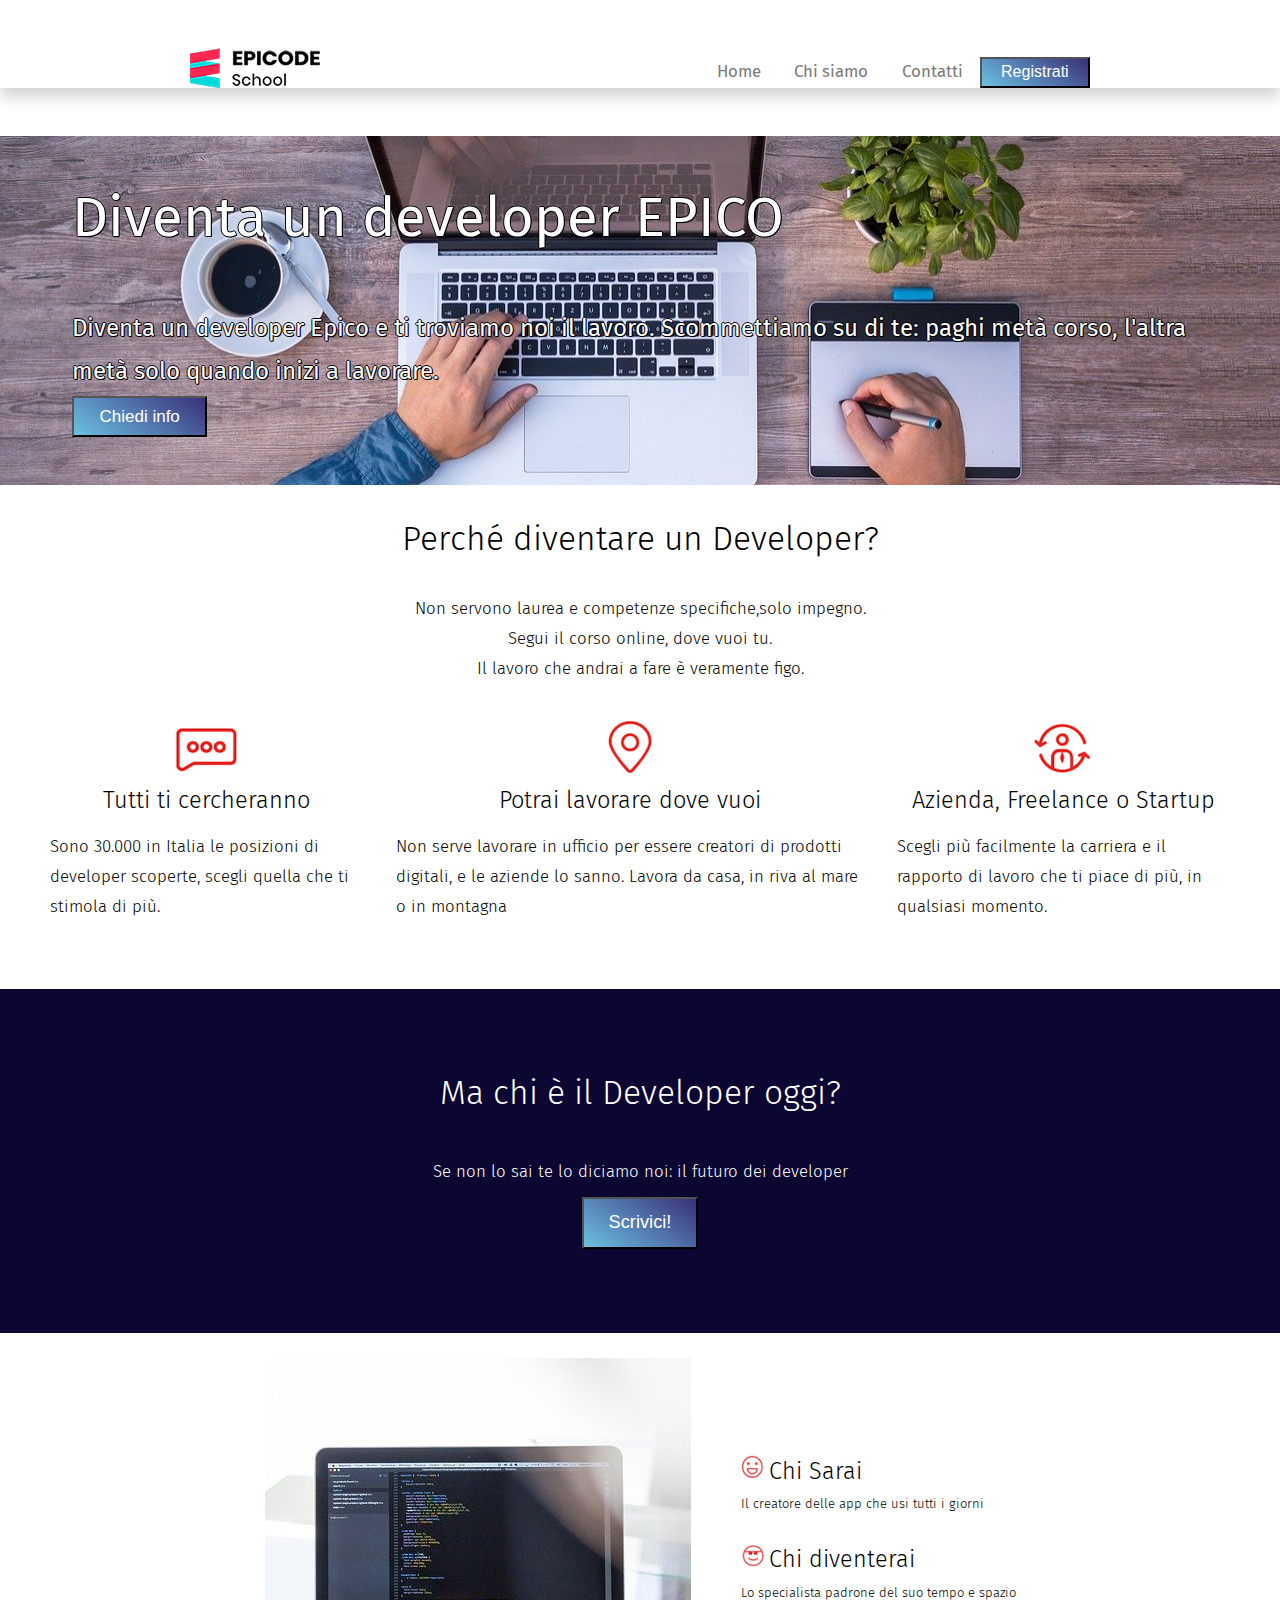
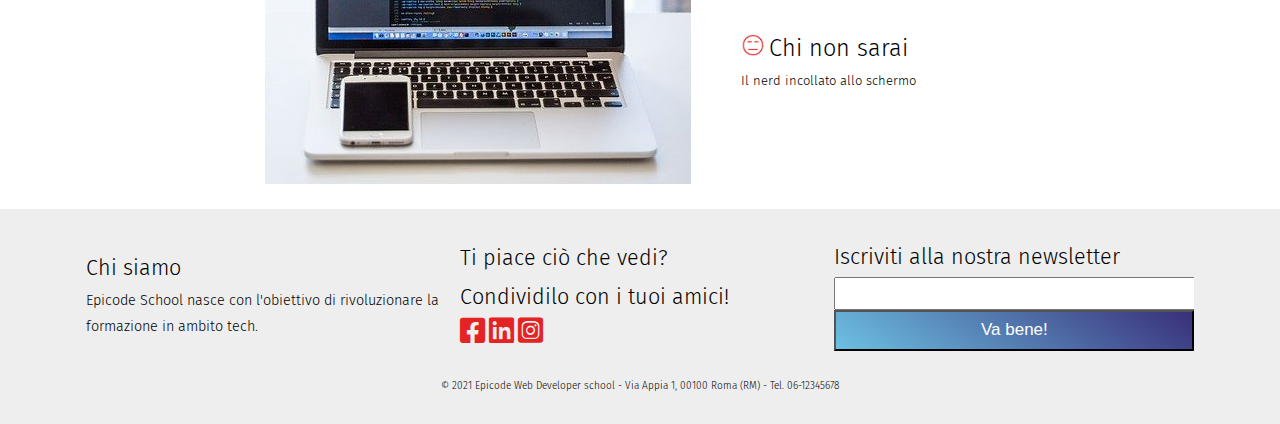
<file: start/index.html>
<!DOCTYPE html>
<html lang="it">
  <head>
    <meta charset="UTF-8" />
    <meta name="viewport" content="width=device-width,initial-scale=1" />
    <meta name="Epicode School: il punto di partenza per la tua professione di Developer" content="Epicode school" />
    <title>Epicode - Formazione Web Developer</title>
    <link rel="preconnect" href="https://fonts.googleapis.com" />
    <link rel="preconnect" href="https://fonts.gstatic.com" crossorigin />
    <link
      href="https://fonts.googleapis.com/css2?family=Fira+Sans:ital,wght@0,100;0,200;0,300;0,400;0,500;0,600;0,700;0,800;0,900;1,100;1,200;1,300;1,400;1,500;1,600;1,700;1,800;1,900&display=swap"
      rel="stylesheet"
    />
    <link rel="stylesheet" href="./assets/css/all.css" />
    <link rel="stylesheet" href="./assets/css/reset.css" />
    <link rel="stylesheet" href="./assets/css/stile.css" />
  </head>
  
  <!-- per farlo venire identico ho inserito delle immagini al posto di alcune icone che non potevo prendere su awesomefont -->

  <body>
    <header>
      <div class="begin">
        <img src="./assets/images/logo.png" alt="logo epicode" />
        <nav>
          <i class="fa-solid fa-ellipsis"></i>
          <ul>
            <li><a href="./index.html">Home</a></li>
            <li><a href="./chi-siamo.html">Chi siamo</a></li>
            <li><a href="./contatti.html">Contatti</a></li>
            <li><button ><a id="register"
              href="https://epicode.com/courses/epicode-landing-web-developer/?utm_source=googleads&utm_campaign=&utm_adgroup=&utm_term=&utm_campaign=SK+-+Performance+Max+-+NEW+EPICODE&utm_source=adwords&utm_medium=ppc&hsa_acc=1246633295&hsa_cam=16524306461&hsa_grp=&hsa_ad=&hsa_src=x&hsa_tgt=&hsa_kw=&hsa_mt=&hsa_net=adwords&hsa_ver=3&gclid=Cj0KCQjwyOuYBhCGARIsAIdGQROgi2lIScCIShtbRanUyKZ0-OOjKycpTyS-lQhyhlTIPQd6Vtw9FRYaAnTGEALw_wcB" target="_blank"
            >Registrati</a></button></li>
          </ul>
        </nav>
      </div>
      <div class="header">
        <h1>Diventa un developer EPICO</h1>
        <p>Diventa un developer Epico e ti troviamo noi il lavoro.
         Scommettiamo su di te: paghi metà corso, l'altra metà solo quando inizi a lavorare.</p>
        <button><a
          href="https://epicode.com/courses/epicode-landing-web-developer/?utm_source=googleads&utm_campaign=&utm_adgroup=&utm_term=&utm_campaign=SK+-+Performance+Max+-+NEW+EPICODE&utm_source=adwords&utm_medium=ppc&hsa_acc=1246633295&hsa_cam=16524306461&hsa_grp=&hsa_ad=&hsa_src=x&hsa_tgt=&hsa_kw=&hsa_mt=&hsa_net=adwords&hsa_ver=3&gclid=Cj0KCQjwyOuYBhCGARIsAIdGQROgi2lIScCIShtbRanUyKZ0-OOjKycpTyS-lQhyhlTIPQd6Vtw9FRYaAnTGEALw_wcB" target="_blank"
          >Chiedi info</a
        ></button>
      </div>
    </header>

    <main>
      <article>
        <div class="sezione_2">
          <h2>Perché diventare un Developer?</h2>
          <p>Non servono laurea e competenze specifiche,solo impegno.</p>
          <p>Segui il corso online, dove vuoi tu.</p>
          <p>Il lavoro che andrai a fare è veramente figo.</p>
        </div>
        <div class="sezione_3">
          <div>
            <img id="chat" src="./assets/images/chat.png" alt="message dots">
            <h3>Tutti ti cercheranno</h3>
            <p>Sono 30.000 in Italia le posizioni di developer scoperte, scegli quella che ti stimola di più.</p>
          </div>
          <div>
            <img id="location" src="./assets/images/location.png" alt="location">
            <h3>Potrai lavorare dove vuoi</h3>
            <p>Non serve lavorare in ufficio per essere creatori di prodotti digitali, e le aziende lo sanno. Lavora da casa, in riva al mare o in montagna</p>
          </div>
          <div>
            <img class="img_init" src="./assets/images/user.png" alt="around you">
            <h3>Azienda, Freelance o Startup</h3>
            <p>Scegli più facilmente la carriera e il rapporto di lavoro che ti piace di più, in qualsiasi momento.</p>
          </div>
        </div>
      </article>

      <section>
        <h2>Ma chi è il Developer oggi?</h2>
        <p>Se non lo sai te lo diciamo noi: il futuro dei developer</p>
        <button><a href="mailto:info@epicode.school"">Scrivici!</a></button>
      </section>

      <aside>
        <img id="pc" src="./assets/images/notebook.jpg" alt="">
        <div id="lista">
          <img src="./assets/images/laugh.png" alt="Emoj laugh">
          <h3>Chi Sarai</h3>
          <p>Il creatore delle app che usi tutti i giorni</p>
          <br>
          <img src="./assets/images/brilliant.png" alt="Emoj brilliant">
          <h3>Chi diventerai</h3>
          <p>Lo specialista padrone del suo tempo e spazio</p>
          <br>
          <img src="./assets/images/meh.png" alt="Emoj meh">
          <h3>Chi non sarai</h3>
          <p>Il nerd incollato allo schermo</p>
        </div>
      </aside>
    </main>

    <footer>
      <div id="footer">
      <div>
      <h4>Chi siamo</h4>
      <p>Epicode School nasce con l'obiettivo di rivoluzionare la formazione in ambito tech.</p>
    </div>
    <div id="icon">
      <h3>Ti piace ciò che vedi?</h3>
      <p>Condividilo con i tuoi amici!</p> 
      <a href="https://www.facebook.com/epicodeitalia/"><i class="fa-brands fa-square-facebook"></i></a>
      <a href="https://www.instagram.com/epicode.italia/?hl=it"><i class="fa-brands fa-linkedin"></i></a>
      <a href="https://www.linkedin.com/authwall?trk=gf&trkInfo=AQEYp35WUXxDSwAAAYMh51-4sW0VZu8FM1loZiwRFevZ7qJ3Nk9V9eBcThc0zmlgV1oBH_Jjp6nytlYcYrziNIxhnPfQUFw3ySFM9LkC5GN9Ti4DO1RRBSn7gYkS_fYQsg7LQ6w=&original_referer=https://www.google.com/&sessionRedirect=https%3A%2F%2Fit.linkedin.com%2Fschool%2Fepicodeitalia%2F"><i class="fa-brands fa-square-instagram"></i></a>
    </div>
    <div id="reg">
      <h3>Iscriviti alla nostra newsletter</h3>
      <input type="email">
      <button class="btn_white" type="submit">Va bene!</button>
    </div>
  </div>
  <br>
    <address>
      &copy; 2021 Epicode Web Developer school - Via Appia 1, 00100 Roma (RM) - Tel. 06-12345678
    </address>
    </footer>
  </body>
</html>
</file>
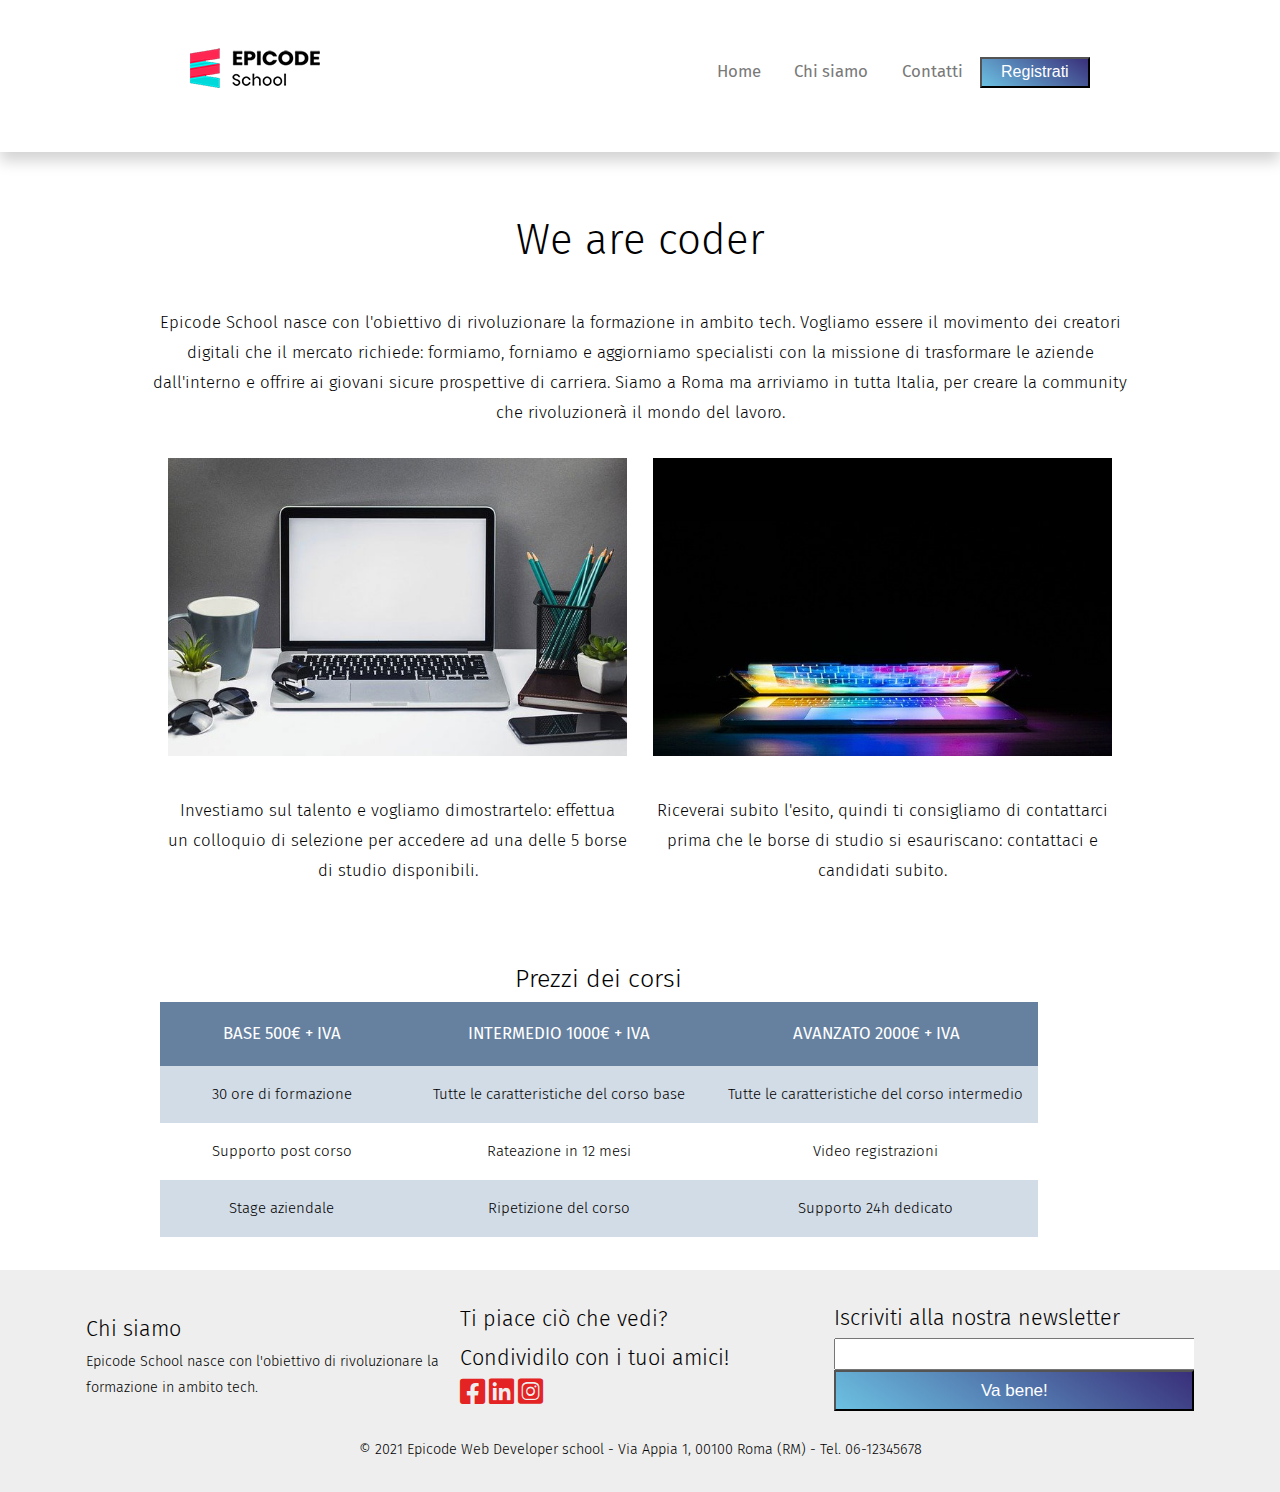
<file: start/chi-siamo.html>
<!DOCTYPE html>
<html lang="it">
  <head>
    <meta charset="UTF-8" />
    <meta name="viewport" content="width=device-width,initial-scale=1" />
    <meta name="Epicode School: la presentazione dei nostri servizi e l'offerta didattica" content="Epicode school" />
    <link rel="preconnect" href="https://fonts.googleapis.com" />
    <link rel="preconnect" href="https://fonts.gstatic.com" crossorigin />
    <link
      href="https://fonts.googleapis.com/css2?family=Fira+Sans:ital,wght@0,100;0,200;0,300;0,400;0,500;0,600;0,700;0,800;0,900;1,100;1,200;1,300;1,400;1,500;1,600;1,700;1,800;1,900&display=swap"
      rel="stylesheet"
    />
    <link rel="stylesheet" href="./assets/css/all.css" />
    <link rel="stylesheet" href="./assets/css/reset.css" />
    <link rel="stylesheet" href="./assets/css/stile.css" />
    <title>Epicode - Profilo aziendale</title>
  </head>

  <body>
    <header>
      <div id="head_cs" class="begin">
        <img src="./assets/images/logo.png" alt="logo epicode" />
        <nav>
          <i class="fa-solid fa-ellipsis"></i>
          <ul>
            <li><a href="./index.html">Home</a></li>
            <li><a href="./chi-siamo.html">Chi siamo</a></li>
            <li><a href="./contatti.html">Contatti</a></li>
            <li>
              <button>
                <a
                  id="register"
                  href="https://epicode.com/courses/epicode-landing-web-developer/?utm_source=googleads&utm_campaign=&utm_adgroup=&utm_term=&utm_campaign=SK+-+Performance+Max+-+NEW+EPICODE&utm_source=adwords&utm_medium=ppc&hsa_acc=1246633295&hsa_cam=16524306461&hsa_grp=&hsa_ad=&hsa_src=x&hsa_tgt=&hsa_kw=&hsa_mt=&hsa_net=adwords&hsa_ver=3&gclid=Cj0KCQjwyOuYBhCGARIsAIdGQROgi2lIScCIShtbRanUyKZ0-OOjKycpTyS-lQhyhlTIPQd6Vtw9FRYaAnTGEALw_wcB"
                  target="_blank"
                  >Registrati</a
                >
              </button>
            </li>
          </ul>
        </nav>
      </div>
    </header>
    <main id="page_cs">
      <article class="intro">
        <h1>We are coder</h1>
        <p>
          Epicode School nasce con l'obiettivo di rivoluzionare la formazione in ambito tech. Vogliamo essere il movimento dei creatori digitali che il mercato richiede: formiamo, forniamo e
          aggiorniamo specialisti con la missione di trasformare le aziende dall'interno e offrire ai giovani sicure prospettive di carriera. Siamo a Roma ma arriviamo in tutta Italia, per creare la
          community che rivoluzionerà il mondo del lavoro.
        </p>
      </article>
      <div class="chi_siamo">
        <img id="pc_desk" src="./assets/images/foto1.jpg" alt="foto desk pc" />
        <p>Investiamo sul talento e vogliamo dimostrartelo: effettua un colloquio di selezione per accedere ad una delle 5 borse di studio disponibili.</p>
        <img id="pc_closed" src="./assets/images/foto2.jpg" alt="pc semi chiuso" />
        <p>Riceverai subito l'esito, quindi ti consigliamo di contattarci prima che le borse di studio si esauriscano: contattaci e candidati subito.</p>
      </div>
      <div>
        <table id="tab_1">
          <caption>
            Prezzi dei corsi
          </caption>
          <tbody>
            <tr class="gray">
              <td>Base 500€</td>
              <td>30 ore di formazione</td>
            </tr>
            <tr class="gray">
              <td>Intermedio 1000€</td>
              <td>Tutte le caratteristiche del corso base</td>
            </tr>
            <tr class="gray">
              <td>Avanzato 2000€</td>
              <td>Tutte le caratteristiche del corso intermedio</td>
            </tr>
            <tr>
              <td>Base 500€</td>
              <td>Supporto post corso</td>
            </tr>
            <tr>
              <td>Intermedio 1000€</td>
              <td>Rateazione in 12 mesi</td>
            </tr>
            <tr>
              <td>Avanzato 2000€</td>
              <td>Video registrazioni</td>
            </tr>
            <tr class="gray">
              <td>Base 500€</td>
              <td>Stage aziendale</td>
            </tr>
            <tr class="gray">
              <td>Intermedio 1000€</td>
              <td>Ripetizione del corso</td>
            </tr>
            <tr class="gray">
              <td>Avanzato 2000€</td>
              <td>Supporto 24h dedicato</td>
            </tr>
          </tbody>
        </table>
        <table id="tab_2">
          <caption>
            Prezzi dei corsi
          </caption>
          <tbody>
            <thead id="blue">
              <tr>
                <td>Base 500€ + IVA</td>
                <td>Intermedio 1000€ + IVA</td>
                <td>Avanzato 2000€ + IVA</td>
              </tr>
            </thead>
            <tr class="gray">
              <td>30 ore di formazione</td>
              <td>Tutte le caratteristiche del corso base</td>
              <td>Tutte le caratteristiche del corso intermedio</td>
            </tr>
            <tr>
              <td>Supporto post corso</td>
              <td>Rateazione in 12 mesi</td>
              <td>Video registrazioni</td>
            </tr>
            <tr class="gray">
              <td>Stage aziendale</td>
              <td>Ripetizione del corso</td>
              <td>Supporto 24h dedicato</td>
            </tr>
          </tbody>
        </table>
      </div>
    </main>
    <footer>
      <div id="footer">
        <div>
          <h4>Chi siamo</h4>
          <p>Epicode School nasce con l'obiettivo di rivoluzionare la formazione in ambito tech.</p>
        </div>
        <div id="icon">
          <h3>Ti piace ciò che vedi?</h3>
          <p>Condividilo con i tuoi amici!</p>
          <a href="https://www.facebook.com/epicodeitalia/"><i class="fa-brands fa-square-facebook"></i></a>
          <a href="https://www.instagram.com/epicode.italia/?hl=it"><i class="fa-brands fa-linkedin"></i></a>
          <a
            href="https://www.linkedin.com/authwall?trk=gf&trkInfo=AQEYp35WUXxDSwAAAYMh51-4sW0VZu8FM1loZiwRFevZ7qJ3Nk9V9eBcThc0zmlgV1oBH_Jjp6nytlYcYrziNIxhnPfQUFw3ySFM9LkC5GN9Ti4DO1RRBSn7gYkS_fYQsg7LQ6w=&original_referer=https://www.google.com/&sessionRedirect=https%3A%2F%2Fit.linkedin.com%2Fschool%2Fepicodeitalia%2F"
            ><i class="fa-brands fa-square-instagram"></i
          ></a>
        </div>
        <div id="reg">
          <h3>Iscriviti alla nostra newsletter</h3>
          <input type="email" />
          <button class="btn_white" type="submit">Va bene!</button>
        </div>
      </div>
      <br />
      <address id="ad_cs">&copy; 2021 Epicode Web Developer school - Via Appia 1, 00100 Roma (RM) - Tel. 06-12345678</address>
    </footer>
  </body>
</html>
</file>
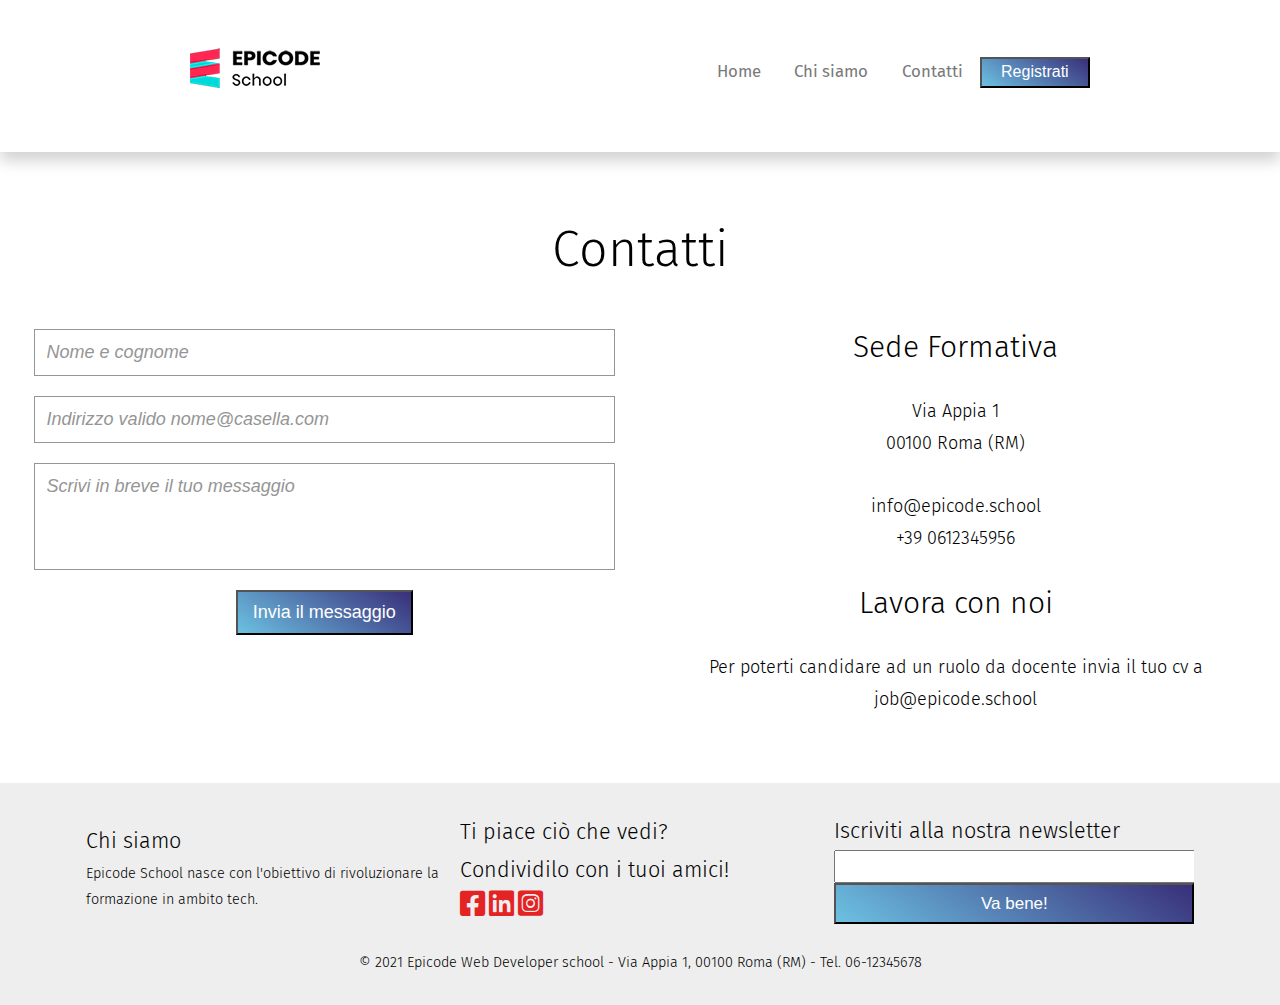
<file: start/contatti.html>
<!DOCTYPE html>
<html lang="it">
  <head>
    <meta charset="UTF-8" />
    <meta name="viewport" content="width=device-width,initial-scale=1" />
    <meta name="Epicode School: contattaci per i corsi di Front End Developer." content="Epicode school" />
    <link rel="preconnect" href="https://fonts.googleapis.com" />
    <link rel="preconnect" href="https://fonts.gstatic.com" crossorigin />
    <link
      href="https://fonts.googleapis.com/css2?family=Fira+Sans:ital,wght@0,100;0,200;0,300;0,400;0,500;0,600;0,700;0,800;0,900;1,100;1,200;1,300;1,400;1,500;1,600;1,700;1,800;1,900&display=swap"
      rel="stylesheet"
    />
    <link rel="stylesheet" href="./assets/css/all.css" />
    <link rel="stylesheet" href="./assets/css/reset.css" />
    <link rel="stylesheet" href="./assets/css/stile.css" />
    <title>Epicode - Contatti</title>
  </head>

  <body>
    <header>
      <div id="head_cs" class="begin">
        <img src="./assets/images/logo.png" alt="logo epicode" />
        <nav>
          <i class="fa-solid fa-ellipsis"></i>
          <ul>
            <li><a href="./index.html">Home</a></li>
            <li><a href="./chi-siamo.html">Chi siamo</a></li>
            <li><a href="./contatti.html">Contatti</a></li>
            <li>
              <button>
                <a
                  id="register"
                  href="https://epicode.com/courses/epicode-landing-web-developer/?utm_source=googleads&utm_campaign=&utm_adgroup=&utm_term=&utm_campaign=SK+-+Performance+Max+-+NEW+EPICODE&utm_source=adwords&utm_medium=ppc&hsa_acc=1246633295&hsa_cam=16524306461&hsa_grp=&hsa_ad=&hsa_src=x&hsa_tgt=&hsa_kw=&hsa_mt=&hsa_net=adwords&hsa_ver=3&gclid=Cj0KCQjwyOuYBhCGARIsAIdGQROgi2lIScCIShtbRanUyKZ0-OOjKycpTyS-lQhyhlTIPQd6Vtw9FRYaAnTGEALw_wcB"
                  target="_blank"
                  >Registrati</a
                >
              </button>
            </li>
          </ul>
        </nav>
      </div>
    </header>
    <main id="pg_cont">
      <h1>Contatti</h1>
      <div id="sec_cont">
        <div id="form">
          <input type="text" value="Nome e cognome" required />
          <input type="email" value="Indirizzo valido nome@casella.com" required />
          <input type="text" id="message" value="Scrivi in breve il tuo messaggio" required />
          <button type="submit">Invia il messaggio</button>
        </div>
        <div id="indirizzo">
          <h2>Sede Formativa</h2>
          <p>Via Appia 1</p>
          <p>00100 Roma (RM)</p>
          <br />
          <p>info@epicode.school</p>
          <p>+39 0612345956</p>
          <br />
          <h2>Lavora con noi</h2>
          <p>Per poterti candidare ad un ruolo da docente invia il tuo cv a job@epicode.school</p>
        </div>
      </div>
    </main>
    <footer>
      <div id="footer">
        <div>
          <h4>Chi siamo</h4>
          <p>Epicode School nasce con l'obiettivo di rivoluzionare la formazione in ambito tech.</p>
        </div>
        <div id="icon">
          <h3>Ti piace ciò che vedi?</h3>
          <p>Condividilo con i tuoi amici!</p>
          <a href="https://www.facebook.com/epicodeitalia/"><i class="fa-brands fa-square-facebook"></i></a>
          <a href="https://www.instagram.com/epicode.italia/?hl=it"><i class="fa-brands fa-linkedin"></i></a>
          <a
            href="https://www.linkedin.com/authwall?trk=gf&trkInfo=AQEYp35WUXxDSwAAAYMh51-4sW0VZu8FM1loZiwRFevZ7qJ3Nk9V9eBcThc0zmlgV1oBH_Jjp6nytlYcYrziNIxhnPfQUFw3ySFM9LkC5GN9Ti4DO1RRBSn7gYkS_fYQsg7LQ6w=&original_referer=https://www.google.com/&sessionRedirect=https%3A%2F%2Fit.linkedin.com%2Fschool%2Fepicodeitalia%2F"
            ><i class="fa-brands fa-square-instagram"></i
          ></a>
        </div>
        <div id="reg">
          <h3>Iscriviti alla nostra newsletter</h3>
          <input type="email" />
          <button class="btn_white" type="submit">Va bene!</button>
        </div>
      </div>
      <br />
      <address id="ad_cs">&copy; 2021 Epicode Web Developer school - Via Appia 1, 00100 Roma (RM) - Tel. 06-12345678</address>
    </footer>
  </body>
</html>
</file>
<file: start/assets/css/stile.css>
/* IMPOSTAZIONI GENERALI */

body {

    color: #000;
    font-size: 1.5rem;
    font-family: 'Fira Sans', sans-serif;
    line-height: 1.8;
    text-align: center;
    width: 100vw;
    height: 100vh;
}

button {
    font-size: 1.9rem;
    color: white;
    background: linear-gradient(35deg, #6cc1e2, #392f7a);
}

/* HEADER */
.begin {
    display: flex;
    flex-direction: row;
    justify-content: space-around;
    margin-bottom: 2em;
    box-shadow: 0 9px 14px #d3d3d3;
}


ul {
    list-style-type: none;
    display: flex;
    flex-direction: row;
}

ul a, a {
    text-decoration: none;
    color: white;
    padding: 1em;
}

ul a {
    color: rgb(121, 121, 121);
}

#register {
    color: white;
}


.header {
    color: white;
    text-align: left;
    background-image: url(../images/banner.jpg);
    background-position: 70%;
    background-size: cover;
    object-fit: cover;
    object-position: 100% 0;
    background-repeat: no-repeat;
    padding: 2em 3em;
    text-shadow: -1px 0 black, 0 1px black, 1px 0 black, 0 -1px black, 1px 1px black;
    margin-left: 0;
}

.header button, .begin button, .btn_white {
    font-size: 17px;
    padding: 0.5em;
}

.header button:hover {
    animation-name: shadow;
    animation-duration: 2s;
    animation-iteration-count: 1;
}

@keyframes shadow {
  from {
        box-shadow: black 2px 2px 12px 2px;
    }
    40% {
        box-shadow: black 6px 6px 18px 6px;
    }
    70% {
        box-shadow: black 2px 2px 12px 2px;
    }
   100% {
        box-shadow: none;
    }
}

header {
    margin-top: 2em;
}


h1 {
    font-size: 3.5rem
}

/* MAIN */

main {
    font-size: 0.7em;
    font-weight: 300;
}
h2 {
    font-size: 2em;
    font-weight: 300;
}

.sezione_2 {
    padding: 2em;
}
.sezione_3 {
    display: flex;
    flex-direction: row;
    justify-content: center;
    margin: 0 2em;
    margin-bottom: 4em;
}

.sezione_3 h3 {
    font-size: 1.9em;
}
.sezione_3 div {
    padding: 0 4em;
}
section {
    background-color: #0c0633;
    color: white;
    padding: 5em;
    line-height: 3em;
}

section a {
    font-size: 60%;
}

section button {
    padding-bottom: 0.4em;
}

aside {
    display: flex;
    flex-direction: row;
    justify-content: center;
    text-align: left;
    margin: 3em 4em;
    gap: 50px;
}

aside h3 {
    display: inline;
    display: content;
    font-size: 1.8em;
}

aside div img {
    width: 9%;
}
aside div {
    align-self: center;
}

/* FOOTER */

footer {
    font-size: 0.6em;
    font-weight: 300;
    background-color: rgb(238, 238, 238);
    padding: 2em 4em;
}

footer h3, footer h4, #icon p {
    font-size: 1.5em;
}
#footer {
    display: flex;
    flex-direction: row;
    justify-content: center;
    align-items: center;
    text-align: left;
    gap: 3em;
}

#footer div {
    width: 25em;
}

#reg input, #reg button {
    width: 100%;
}

#reg input {
    height: 2em;
}

#reg {
    overflow: hidden;
}
i {
    color: #e42424;
    font-size: 2em;
}
#icon a {
    padding: 0;
}


address {
    font-size: 0.7em;
}


/* CHI SIAMO */

   #head_cs {
    padding-bottom: 5%;
    margin-bottom: 0;
   }

   #page_cs {
    margin: 0 auto;
    padding-left: 1em;
    padding-right: 1em;
}
.intro h1 {
    font-size: 2.5em;
    padding-top: 1.5em;
}    

#pc_desk, #pc_closed {
    width: 95%;
    padding: 0.8em 0;
}
.intro {
    padding-bottom: 1em;
}


table {
    margin: 1em;
    margin-top: 5em;
}
table caption {
    font-size: 25px;
}
table tbody {
    text-align: left;
    font-size: 15px;
}
#tab1 tr :nth-child(1) {
    font-weight: 400;
    width: 45%;
}

.gray {
    background-color: #d2dce7;
}
#tab_2 {
    display: none;
}

/* CONTATTI */

#pg_cont {
    padding: 2em 0.5em;
}

#pg_cont h1 {
    font-size: 50px;
}

#form {
    display: flex;
    flex-direction: column;
    gap: 20px;
    width: 100%;
}

#form input {
    color: #959595;
    padding: 12px;
    font-style: italic;
    border: 0.5px solid #959595 ;
}

#form #message {
    padding-bottom: 4em;
}

#form button {
    width: fit-content;
    align-self: center;
    font-size: 1em;
    padding: 10px 15px;
}

#indirizzo {
    margin-top: 2em;
    width: 100%;
}
#indirizzo h2 {
    font-size: 30px;
}
#indirizzo p {
    font-size: 18px;
}

/* RESPONSIVE */

@media screen and (min-width: 320px) and (max-width: 500px) {
 
    .begin {
        height: 1.7em;
    }
    nav i{
        position: relative;
    }
    nav i:hover {
        cursor: pointer;
    }
    nav ul{
        position: absolute;
        display: block;
        top: 8%;
        background-color: white;
        font-size: medium;
        right: 0;
        border: 1px solid #e42424;
        border-bottom: none;
        visibility: hidden;
    }
    nav ul li {
        width: 200px;
        border-bottom: 1px solid gray;
    }
    nav:hover ul {
        visibility: visible;
    }

    .sezione_3 {
        flex-direction: column;
    }
    aside {
        flex-direction: column;
    }
    #footer {
        flex-direction: column;
        width: 20%;
    }
    h1, h2 {
        font-size: 1.7em;
        line-height: normal;
        margin-bottom: 1em;
     
    }

    .header, .sezione_2, .sezione_3 div {
        padding: 0.7em 0.7em;
    }
    
    .header p {
        font-size: 0.7em;
        line-height: 1.7em;
        padding-bottom: 1em;
    }

    .sezione_3 {
        margin: 0;
    }
    main {
        margin: 1em 0.6em;
    }
    .sezione_3 h3, h4 {
        font-size: 1.5em;
    }
    p {
        font-size: 15px;
    }
    section {
        padding: 3em 1em;
        line-height: 1.6em;
    }
    section p {
        margin-bottom: 1em;
    }
    aside {
        margin: 0;
        text-align: center;
    }
    #pc {
        width: 90%;
        height: 90%;
        align-self: center;
        margin-top: 1em;
    }
    #footer {
        display: inline;
    }
    #footer div {
        line-height: 1.5em;
        width: auto;
    }
    address {
        font-size: 1em;
        text-align: left;
    }
    footer h4, footer a, footer p {
        margin-bottom: 1em;
       
    }

    #reg input, #reg h3 {
        margin-top: 1em;
    }
}

@media screen and (min-width: 500px) {
    
    .begin img{
        align-self:flex-end;
    }
    nav i {
        visibility: hidden;
    }
    nav ul{
        font-size: 0.7em;
    }
    #register {
        font-size: initial;
    }
    .begin button {
        padding: 0.2em;
    }
    header {
        margin-top: auto;
    } 
    h1, h2 {
        line-height: normal;
        margin-bottom: 1em;
    }
    h3 {
        font-size: small;
    }
    .sezione_3 h3 {
        font-size: 1.4em;
        line-height: normal;
    }
    .sezione_3 div {
        padding: 0 1em;
        width: auto;
    }
    .sezione_3 div p{
        padding-top: 1em;
        text-align: left;
    }
    aside {
        margin: 1.5em;
    }
    #pc {
        height: 100%;
    }
    #lista {
        font-size: small;
    }
    #footer {
        gap: 1em;
    }

/* chi siamo */
    .chi_siamo {
        display: flex;
        flex-direction: column;
        align-content: center;
        flex-wrap: wrap;
        height: 30em;
        gap: 1.5em;
    }
    #pc_desk, #pc_closed, .chi_siamo p{
        width: 47%;
    }
    #tab_1  {
        display: none;
    }
    #tab_2 {
        display: block;
        margin: 0.5em;
        margin-bottom: 2em;
    }


    #tab_2 td{
        padding: 1em;
        text-align: center;
    }
    #blue td{
        padding-left: 3.8em;
        padding-right: 3.75em;
        font-weight: 400;
        text-transform: uppercase;
        color: white;
        background-color: #66819f;
    }
    #ad_cs {
        font-size: 1em;
    }

        /* CONTATTI */

#pg_cont {
    padding: 4em 2em;
}

#sec_cont {
    display: flex;
    justify-content: center;
    gap: 3em;
}

#form {
    width: 50%;
}

#form input, #form button {
    font-size: large;
}

#indirizzo {
    width: 50%;
    margin-top: 0;
}

    }

    @media screen and (min-width: 1024px) {
        #page_cs {
            padding-left: 9em;
            padding-right: 9em;
        }
        #form #indirizzo{
            width: 30%;
        }
    }


    }
</file>
